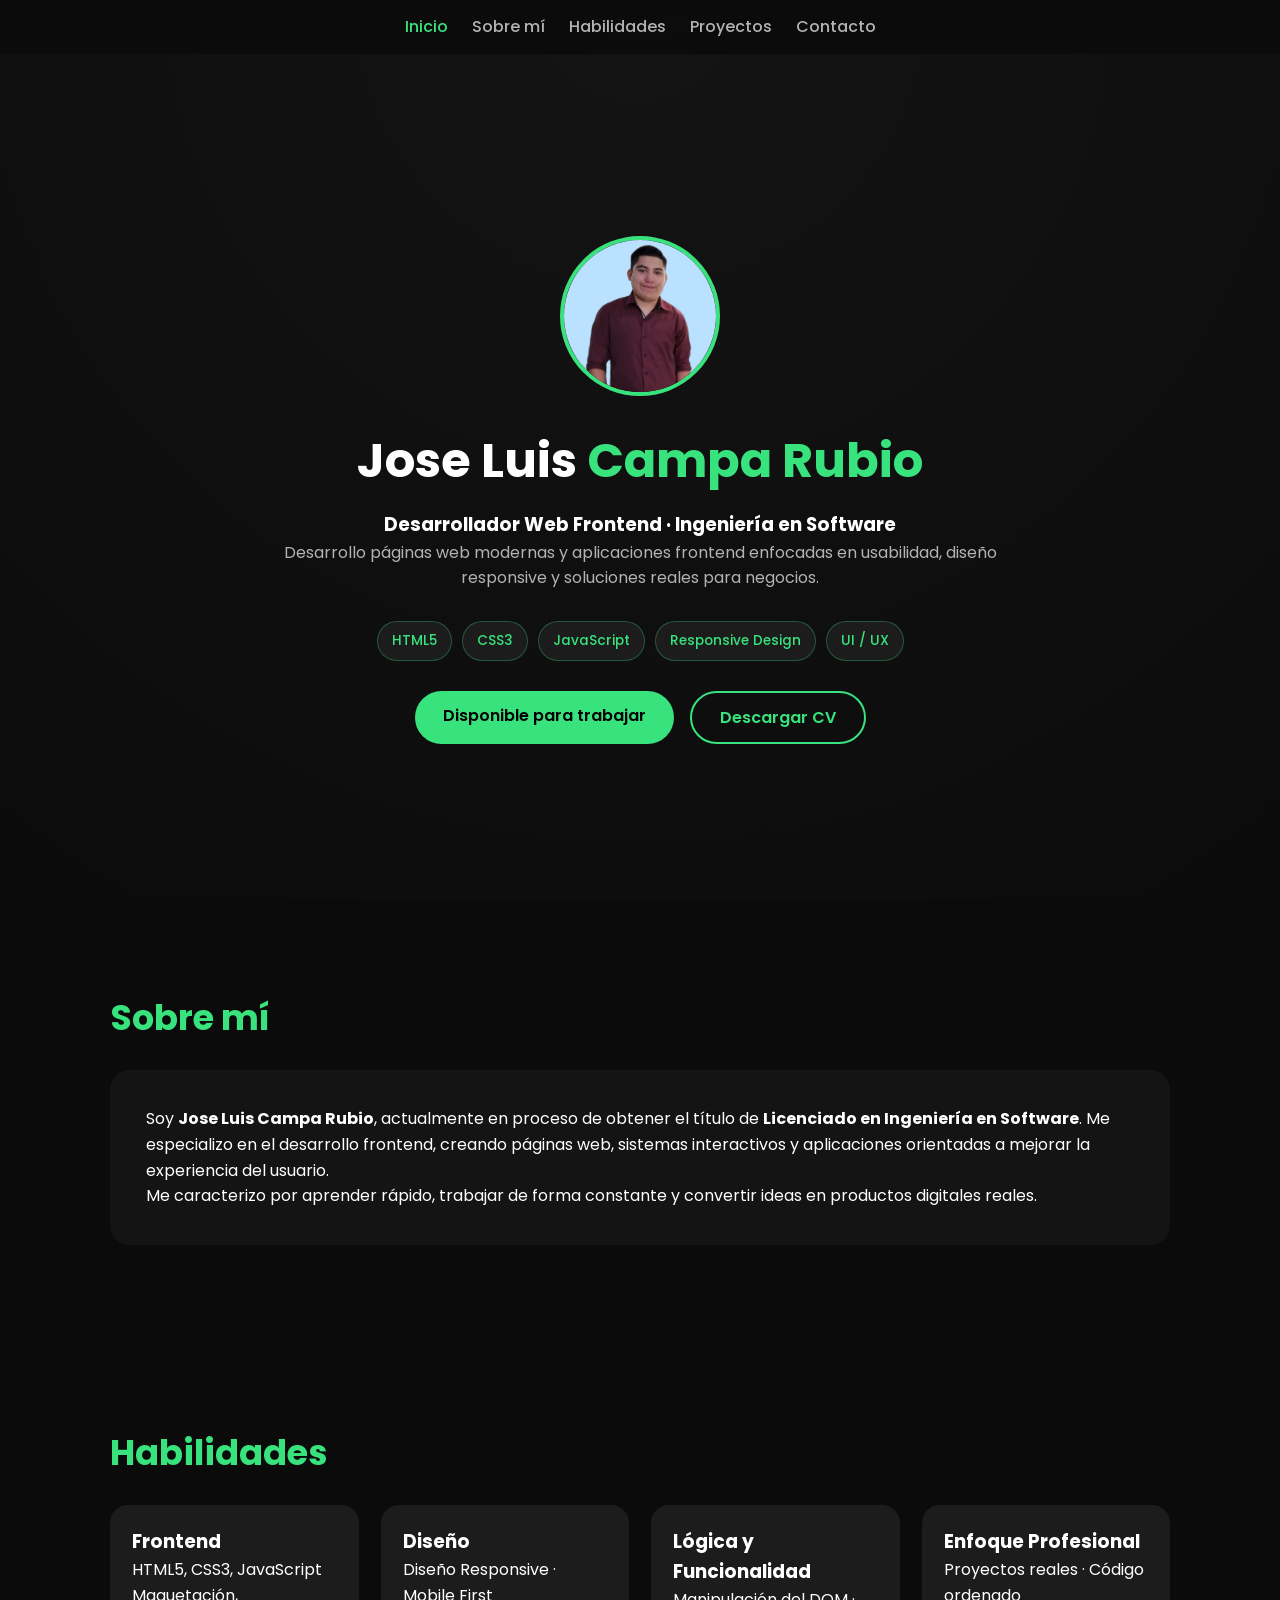
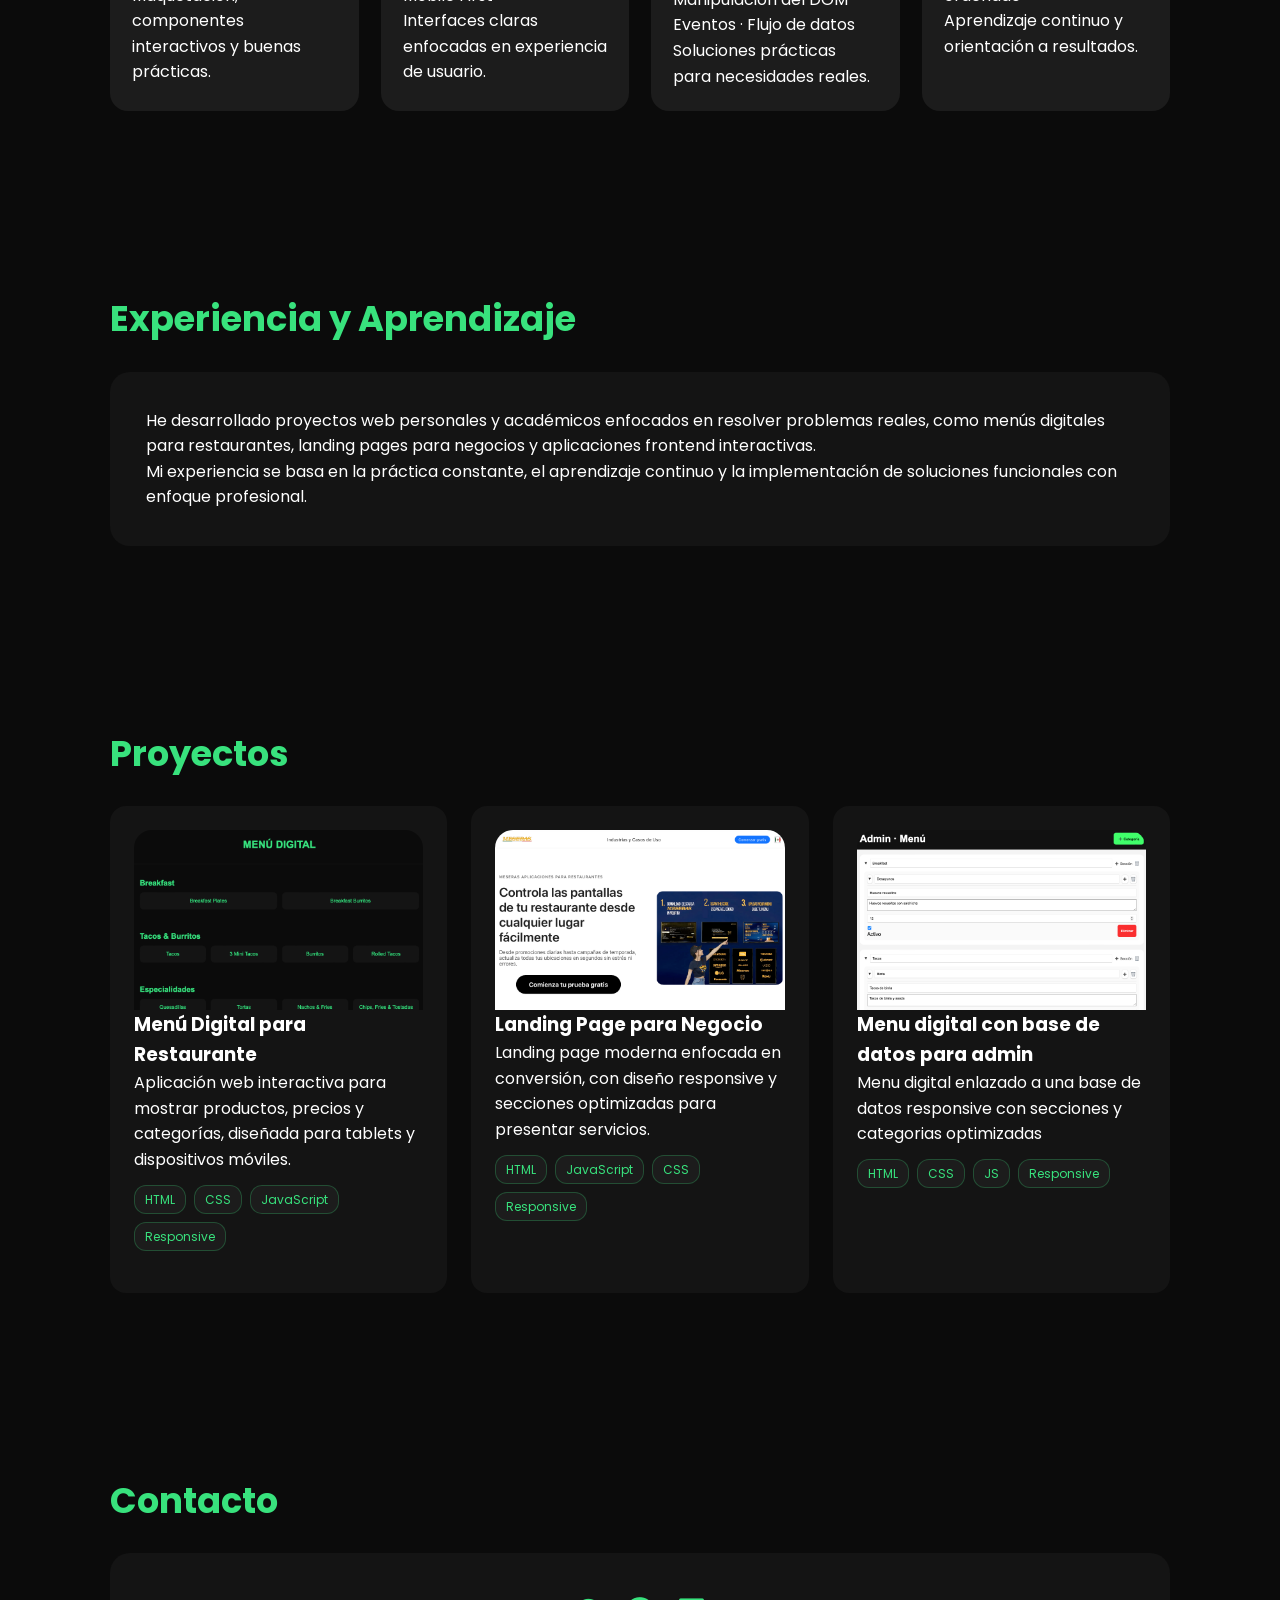
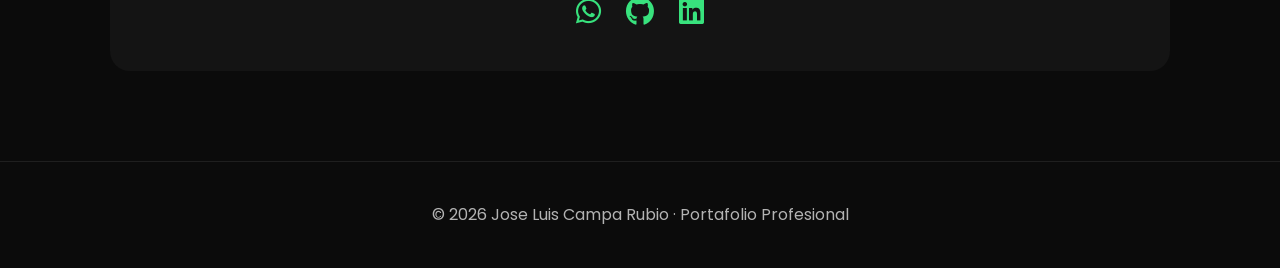
<file: PORTAFOLIO/Index.html>
<!DOCTYPE html>
<html lang="es">
<head>
  <meta charset="UTF-8" />
  <meta name="viewport" content="width=device-width, initial-scale=1.0" />
  <title>Jose Luis Campa Rubio | Portafolio Profesional</title>

  <!-- CSS -->
  <link rel="stylesheet" href="css/style.css" />

  <!-- FUENTES -->
  <link rel="preconnect" href="https://fonts.googleapis.com">
  <link rel="preconnect" href="https://fonts.gstatic.com" crossorigin>
  <link href="https://fonts.googleapis.com/css2?family=Poppins:wght@300;400;600;700&display=swap" rel="stylesheet">
  <link rel="stylesheet" href="https://cdnjs.cloudflare.com/ajax/libs/font-awesome/6.5.1/css/all.min.css" />
</head>
<body>

  <!-- NAV -->
  <nav>
    <a href="#inicio">Inicio</a>
    <a href="#sobre">Sobre mí</a>
    <a href="#habilidades">Habilidades</a>
    <a href="#proyectos">Proyectos</a>
    <a href="#contacto">Contacto</a>
  </nav>

  <!-- HERO -->
  <header id="inicio">
    <div class="hero-content">
      <img src="img/perfil.png" alt="Foto de Jose Luis" />
      <h1>Jose Luis <span>Campa Rubio</span></h1>
      <h3 class="subtitle">Desarrollador Web Frontend · Ingeniería en Software</h3>
      <p class="hero-text">
        Desarrollo páginas web modernas y aplicaciones frontend enfocadas en
        usabilidad, diseño responsive y soluciones reales para negocios.
      </p>
      <div class="tech-badges">
        <span>HTML5</span>
        <span>CSS3</span>
        <span>JavaScript</span>
        <span>Responsive Design</span>
        <span>UI / UX</span>
      </div>
      <div class="hero-buttons">
        <a href="#contacto" class="btn">Disponible para trabajar</a>
        <a href="cv/CV_Jose_Luis_Campa_Rubio.pdf" class="btn secondary" download>
          Descargar CV
        </a>
      </div>
    </div>
  </header>

  <!-- SOBRE MI -->
  <section id="sobre">
    <h2>Sobre mí</h2>
    <div class="card">
      <p>
        Soy <strong>Jose Luis Campa Rubio</strong>, actualmente en proceso de obtener
        el título de <strong>Licenciado en Ingeniería en Software</strong>. Me especializo
        en el desarrollo frontend, creando páginas web, sistemas interactivos y
        aplicaciones orientadas a mejorar la experiencia del usuario.
      </p>
      <p>
        Me caracterizo por aprender rápido, trabajar de forma constante y convertir
        ideas en productos digitales reales.
      </p>
    </div>
  </section>

  <!-- HABILIDADES -->
  <section id="habilidades">
    <h2>Habilidades</h2>
    <div class="grid">
      <div class="item">
        <h3>Frontend</h3>
        <p>HTML5, CSS3, JavaScript</p>
        <p>Maquetación, componentes interactivos y buenas prácticas.</p>
      </div>
      <div class="item">
        <h3>Diseño</h3>
        <p>Diseño Responsive · Mobile First</p>
        <p>Interfaces claras enfocadas en experiencia de usuario.</p>
      </div>
      <div class="item">
        <h3>Lógica y Funcionalidad</h3>
        <p>Manipulación del DOM · Eventos · Flujo de datos</p>
        <p>Soluciones prácticas para necesidades reales.</p>
      </div>
      <div class="item">
        <h3>Enfoque Profesional</h3>
        <p>Proyectos reales · Código ordenado</p>
        <p>Aprendizaje continuo y orientación a resultados.</p>
      </div>
    </div>
  </section>

  <section id="experiencia">
    <h2>Experiencia y Aprendizaje</h2>
    <div class="card">
      <p>
        He desarrollado proyectos web personales y académicos enfocados en
        resolver problemas reales, como menús digitales para restaurantes,
        landing pages para negocios y aplicaciones frontend interactivas.
      </p>
      <p>
        Mi experiencia se basa en la práctica constante, el aprendizaje continuo
        y la implementación de soluciones funcionales con enfoque profesional.
      </p>
    </div>
  </section>

  <!-- PROYECTOS -->
  <section id="proyectos">
    <h2>Proyectos</h2>
    <div class="projects-grid">

      <div class="project-card">
        <div class="project-image">
  <img src="img/Menudigital.png" alt="Preview del proyecto">
</div>
        <div class="project-info">
          <h3>Menú Digital para Restaurante</h3>
          <p>
            Aplicación web interactiva para mostrar productos, precios y categorías,
            diseñada para tablets y dispositivos móviles.
          </p>
          <div class="project-tech">
            <span>HTML</span>
            <span>CSS</span>
            <span>JavaScript</span>
            <span>Responsive</span>
          </div>
          <div class="project-links">
            
          
          </div>
        </div>
      </div>

      <div class="project-card">
        <div class="project-image">
  <img src="img/Landingpage.png" alt="Preview del proyecto">
</div>

        <div class="project-info">
          <h3>Landing Page para Negocio</h3>
          <p>
            Landing page moderna enfocada en conversión, con diseño responsive
            y secciones optimizadas para presentar servicios.
          </p>
          <div class="project-tech">
            <span>HTML</span>
            <span>JavaScript</span>
            <span>CSS</span>
            <span>Responsive</span>
          </div>
          <div class="project-links">
          
          </div>
        </div>
      </div>

      <div class="project-card">
        <div class="project-image">
  <img src="img/menuadmin.png" alt="Preview del proyecto">
</div>
        <div class="project-info">
          <h3>Menu digital con base de datos para admin</h3>
          <p>
            Menu digital enlazado a una base de datos responsive con secciones 
            y categorias optimizadas 
          </p>
          <div class="project-tech">
            <span>HTML</span>
            <span>CSS</span>
            <span>JS</span>
            <span>Responsive</span>
          </div>
          <div class="project-links">
          
          </div>
        </div>
      </div>

    </div>
  </section>

  <!-- CONTACTO -->
  <section id="contacto">
    <h2>Contacto</h2>
    <div class="card contact-icons">
      <a href="https://wa.me/6221705649" target="_blank" aria-label="WhatsApp">
        <i class="fab fa-whatsapp"></i>
      </a>
      </a>
      <a href="https://github.com/JOSECAMPA01" target="_blank" aria-label="GitHub">
        <i class="fab fa-github"></i>
      </a>
      <a href="https://www.linkedin.com/in/jose-luis-campa/?trk=public-profile-join-page" target="_blank" aria-label="LinkedIn">
        <i class="fab fa-linkedin"></i>
      </a>
    </div>
  </section>

  <!-- FOOTER -->
  <footer>
    <p>© 2026 Jose Luis Campa Rubio · Portafolio Profesional</p>
  </footer>

  <!-- JS -->
  <script src="js/main.js"></script>
</body>
</html>
</file>
<file: PORTAFOLIO/css/style.css>
:root{
  --bg:#0b0b0b;
  --card:#141414;
  --accent:#38e27d;
  --text:#ffffff;
  --muted:#b3b3b3;
}

*{
  box-sizing:border-box;
  margin:0;
  padding:0;
}

body{
  font-family:'Poppins', sans-serif;
  background:var(--bg);
  color:var(--text);
  line-height:1.6;
  scroll-behavior:smooth;
}

/* ===== NAV ===== */
nav{
  position:fixed;
  top:0;
  left:0;
  right:0;
  background:rgba(11,11,11,.85);
  backdrop-filter:blur(10px);
  display:flex;
  justify-content:center;
  gap:24px;
  padding:14px;
  z-index:100;
}

nav a{
  color:var(--muted);
  text-decoration:none;
  font-weight:500;
  transition:.2s;
}

nav a:hover{
  color:var(--accent);
}

/* ===== HERO ===== */
header{
  min-height:100vh;
  display:flex;
  align-items:center;
  justify-content:center;
  text-align:center;
  padding:120px 20px 40px;
  background:radial-gradient(circle at top, #141414, #0b0b0b);
}

.hero-content img{
  width:160px;
  height:160px;
  border-radius:50%;
  object-fit:cover;
  border:4px solid var(--accent);
  margin-bottom:20px;
  animation:fadeIn 1s ease;
}

header h1{
  font-size:3rem;
  margin-bottom:10px;
}

header h1 span{
  color:var(--accent);
}

header p{
  max-width:720px;
  margin:0 auto 30px;
  color:var(--muted);
}

.hero-buttons{
  display:flex;
  gap:16px;
  justify-content:center;
  flex-wrap:wrap;
}

/* ===== BOTONES ===== */
.btn{
  display:inline-block;
  padding:12px 28px;
  background:var(--accent);
  color:#000;
  text-decoration:none;
  font-weight:600;
  border-radius:30px;
  transition:.2s;
}

.btn.secondary{
  background:transparent;
  color:var(--accent);
  border:2px solid var(--accent);
}

.btn:hover{
  transform:translateY(-3px);
  box-shadow:0 12px 24px rgba(56,226,125,.3);
}

/* ===== SECCIONES ===== */
section{
  padding:90px 20px;
  max-width:1100px;
  margin:auto;
}

section h2{
  font-size:2.2rem;
  margin-bottom:24px;
  color:var(--accent);
}

/* ===== CARDS ===== */
.card{
  background:var(--card);
  border-radius:20px;
  padding:36px;
}

/* ===== GRID ===== */
.grid{
  display:grid;
  grid-template-columns:repeat(auto-fit,minmax(240px,1fr));
  gap:22px;
}

.item{
  background:#1c1c1c;
  padding:22px;
  border-radius:18px;
  transition:.2s;
}

.item:hover{
  transform:translateY(-6px);
}

/* ===== FOOTER ===== */
footer{
  text-align:center;
  padding:40px 20px;
  color:var(--muted);
  border-top:1px solid #1f1f1f;
}

/* ===== ANIMACIONES ===== */
@keyframes fadeIn{
  from{opacity:0}
  to{opacity:1}
}

/* ===== RESPONSIVE ===== */
@media(max-width:600px){
  header h1{
    font-size:2.2rem;
  }
}

nav a.active{
  color: var(--accent);
}
/* ===== HERO BADGES ===== */
.tech-badges{
  display:flex;
  gap:10px;
  justify-content:center;
  flex-wrap:wrap;
  margin:20px 0 30px;
}

.tech-badges span{
  padding:8px 14px;
  border-radius:20px;
  font-size:.85rem;
  font-weight:500;
  background:#1c1c1c;
  color:var(--accent);
  border:1px solid rgba(56,226,125,.3);
  opacity:0;
  transform:translateY(10px);
  animation:badgeIn .6s ease forwards;
}

.tech-badges span:nth-child(1){animation-delay:.1s}
.tech-badges span:nth-child(2){animation-delay:.2s}
.tech-badges span:nth-child(3){animation-delay:.3s}
.tech-badges span:nth-child(4){animation-delay:.4s}
.tech-badges span:nth-child(5){animation-delay:.5s}

.tech-badges span:hover{
  background:var(--accent);
  color:#000;
  transform:translateY(-4px) scale(1.05);
  box-shadow:0 8px 20px rgba(56,226,125,.35);
  transition:.25s;
}

@keyframes badgeIn{
  to{
    opacity:1;
    transform:none;
  }
}
/* ===== TITULOS ===== */
h1, h2, .subtitle{
  opacity:0;
  transform:translateY(14px);
  animation:fadeUp .8s ease forwards;
}

h1{animation-delay:.2s}
.subtitle{animation-delay:.4s}
h2{animation-delay:.2s}

@keyframes fadeUp{
  to{
    opacity:1;
    transform:none;
  }
}
.contact-icons{
  display:flex;
  justify-content:center;
  gap:25px;
  font-size:1.8rem;
}

.contact-icons a{
  color:var(--accent);
  transition:.3s;
}

.contact-icons a:hover{
  transform:translateY(-6px) scale(1.15);
  color:#fff;
  text-shadow:0 10px 25px rgba(56,226,125,.5);
}
/* ===== PROJECTS ANIMATION ===== */
  .projects-grid{
    display:grid;
    grid-template-columns:repeat(auto-fit,minmax(280px,1fr));
    gap:24px;
  }

  .project-card{
    background:var(--card);
    border-radius:16px;
    padding:24px;
    opacity:0;
    transform:translateY(20px) scale(.98);
    transition:.5s ease;
  }

  .project-card.show{
    opacity:1;
    transform:none;
  }

  .project-card:hover{
    transform:translateY(-8px) scale(1.02);
    box-shadow:0 18px 40px rgba(0,0,0,.35);
  }

  .project-tech{
    display:flex;
    gap:8px;
    flex-wrap:wrap;
    margin:12px 0 18px;
  }

  .project-tech span{
    font-size:.75rem;
    padding:4px 10px;
    border-radius:12px;
    background:#1c1c1c;
    border:1px solid rgba(56,226,125,.25);
    color:var(--accent);
  }
.project-image{
  height:180px;
  overflow:hidden;
  border-radius:18px 18px 0 0;
}

.project-image img{
  width:100%;
  height:100%;
  object-fit:cover;
  transition:.4s ease;
}

.project-card:hover .project-image img{
  transform:scale(1.08);
}
</file>
